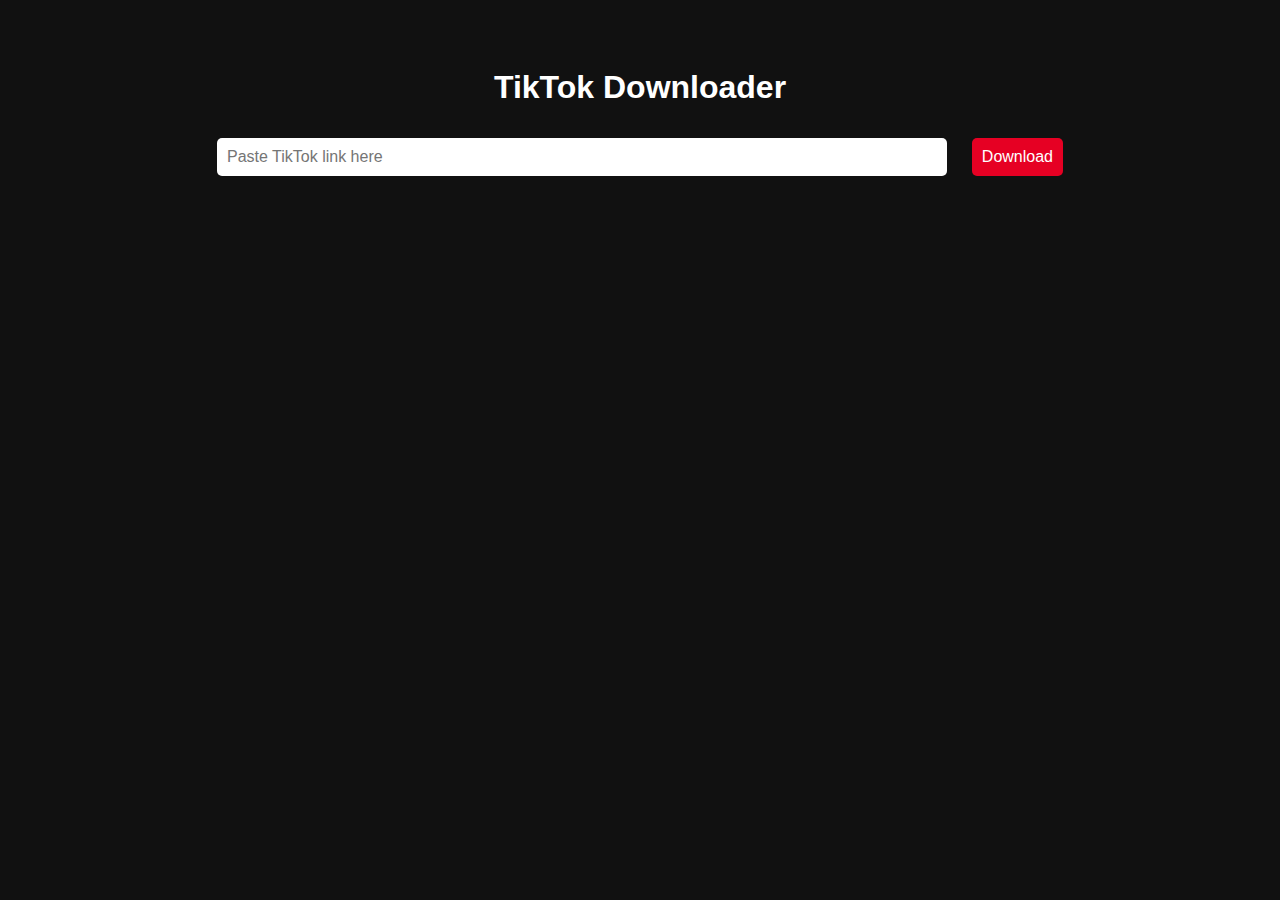
<file: jawa/index.html>
<!DOCTYPE html>
<html lang="en">
<head>
  <meta charset="UTF-8" />
  <meta name="viewport" content="width=device-width, initial-scale=1.0"/>
  <title>TikTok Downloader</title>
  <style>
    body {
      background: #111;
      color: #fff;
      font-family: sans-serif;
      text-align: center;
      padding: 40px;
    }
    input, button {
      padding: 10px;
      margin: 10px;
      border-radius: 5px;
      border: none;
      font-size: 16px;
    }
    input {
      width: 60%;
    }
    button {
      background: #e60023;
      color: white;
      cursor: pointer;
    }
    video, img {
      margin-top: 20px;
      max-width: 90%;
      border-radius: 10px;
    }
    .preview {
      display: flex;
      flex-wrap: wrap;
      justify-content: center;
      gap: 10px;
      margin-top: 20px;
    }
    .preview img {
      width: 200px;
      height: auto;
      border-radius: 8px;
    }
    a.download-btn {
      display: inline-block;
      margin-top: 10px;
      background: #e60023;
      color: white;
      padding: 8px 15px;
      border-radius: 5px;
      text-decoration: none;
    }
  </style>
</head>
<body>
  <h1>TikTok Downloader</h1>
  <form id="tiktok-form">
    <input type="text" id="tiktok-url" placeholder="Paste TikTok link here" required />
    <button type="submit">Download</button>
  </form>
  <div id="result"></div>

  <script>
    document.getElementById('tiktok-form').addEventListener('submit', async (e) => {
      e.preventDefault();
      const url = document.getElementById('tiktok-url').value;
      const resultDiv = document.getElementById('result');
      resultDiv.innerHTML = 'Loading...';

      try {
        const response = await fetch(`https://flowfalcon.dpdns.org/download/tiktok?url=${encodeURIComponent(url)}`);
        const json = await response.json();

        if (!json.status || !json.result || !json.result.data) {
          resultDiv.innerHTML = '❌ Failed to get data';
          return;
        }

        const data = json.result.data;
        resultDiv.innerHTML = `<h2>${data.title || 'No title'}</h2>`;

        // Jika video
        if (data.hdplay) {
          resultDiv.innerHTML += `
            <video controls src="${data.hdplay}" autoplay loop></video>
            <br>
            <a class="download-btn" href="${data.hdplay}" download>Download Video</a>
          `;
        }

        // Jika ada foto slide
        if (data.images && data.images.length > 0) {
          let gallery = '<div class="preview">';
          data.images.forEach(img => {
            gallery += `
              <div>
                <img src="${img}" alt="TikTok Photo" />
                <br>
                <a class="download-btn" href="${img}" download>Download</a>
              </div>
            `;
          });
          gallery += '</div>';
          resultDiv.innerHTML += gallery;
        }

      } catch (err) {
        console.error(err);
        resultDiv.innerHTML = '⚠️ Error fetching TikTok data.';
      }
    });
  </script>
</body>
</html>
</file>
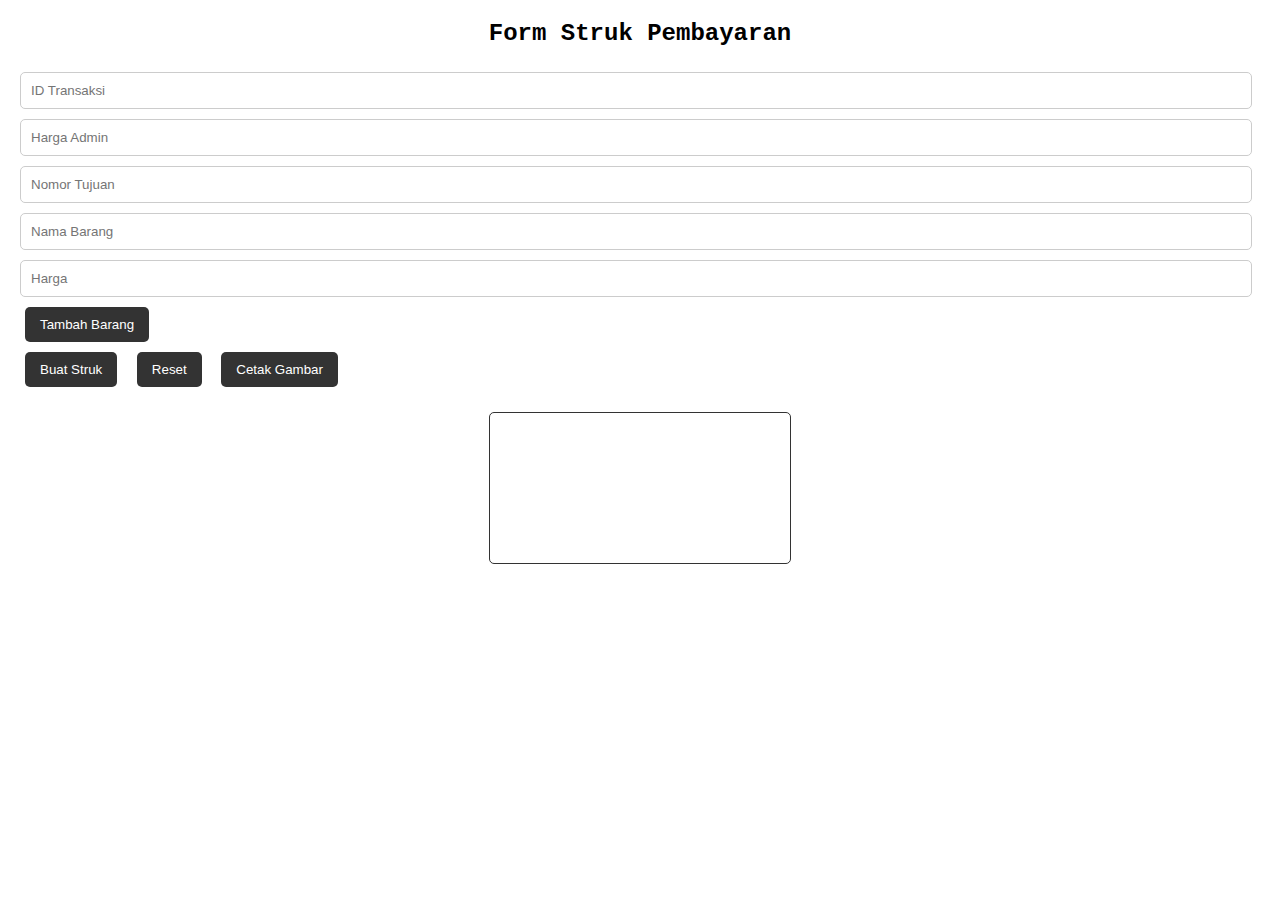
<file: struk/index.html>
<!DOCTYPE html>
<html lang="id">
<head>
    <meta charset="UTF-8">
    <meta name="viewport" content="width=device-width, initial-scale=1.0">
    <title>Struk Pembayaran</title>
    <style>
        body {
            font-family: 'Courier New', monospace;
            margin: 20px;
        }
        #struk {
            width: 350px;
            margin: 0 auto;
            padding: 20px;
            border: 1px dashed #333;
            background-color: #fdfdfd;
            border-radius: 8px;
            box-shadow: 0 2px 5px rgba(0, 0, 0, 0.1);
        }
        h2, h4 {
            text-align: center;
        }
        input {
            width: calc(100% - 30px);
            padding: 10px;
            margin: 5px 0;
            border: 1px solid #ccc;
            border-radius: 5px;
        }
        button {
            margin: 5px;
            padding: 10px 15px;
            background: #333;
            color: #fff;
            border: none;
            border-radius: 5px;
            cursor: pointer;
        }
        button:hover {
            background: #555;
        }
        canvas {
            display: block;
            margin: 20px auto;
            border: 1px solid #333;
            border-radius: 5px;
        }
    </style>
</head>
<body>
    <h2>Form Struk Pembayaran</h2>
    <form id="formData">
        <input type="text" id="idTransaksi" placeholder="ID Transaksi" required>
        <input type="number" id="hargaAdmin" placeholder="Harga Admin" required>
        <input type="text" id="nomorTujuan" placeholder="Nomor Tujuan" required>
        <input type="text" id="namaBarang" placeholder="Nama Barang">
        <input type="number" id="hargaBarang" placeholder="Harga">
        <button type="button" onclick="tambahBarang()">Tambah Barang</button>
    </form>

    <div id="barangList"></div>

    <button onclick="buatStruk()">Buat Struk</button>
    <button onclick="resetForm()">Reset</button>
    <button onclick="cetakGambar()">Cetak Gambar</button>

    <canvas id="canvas"></canvas>

    <script src="script.js"></script>
</body>
</html>
</file>
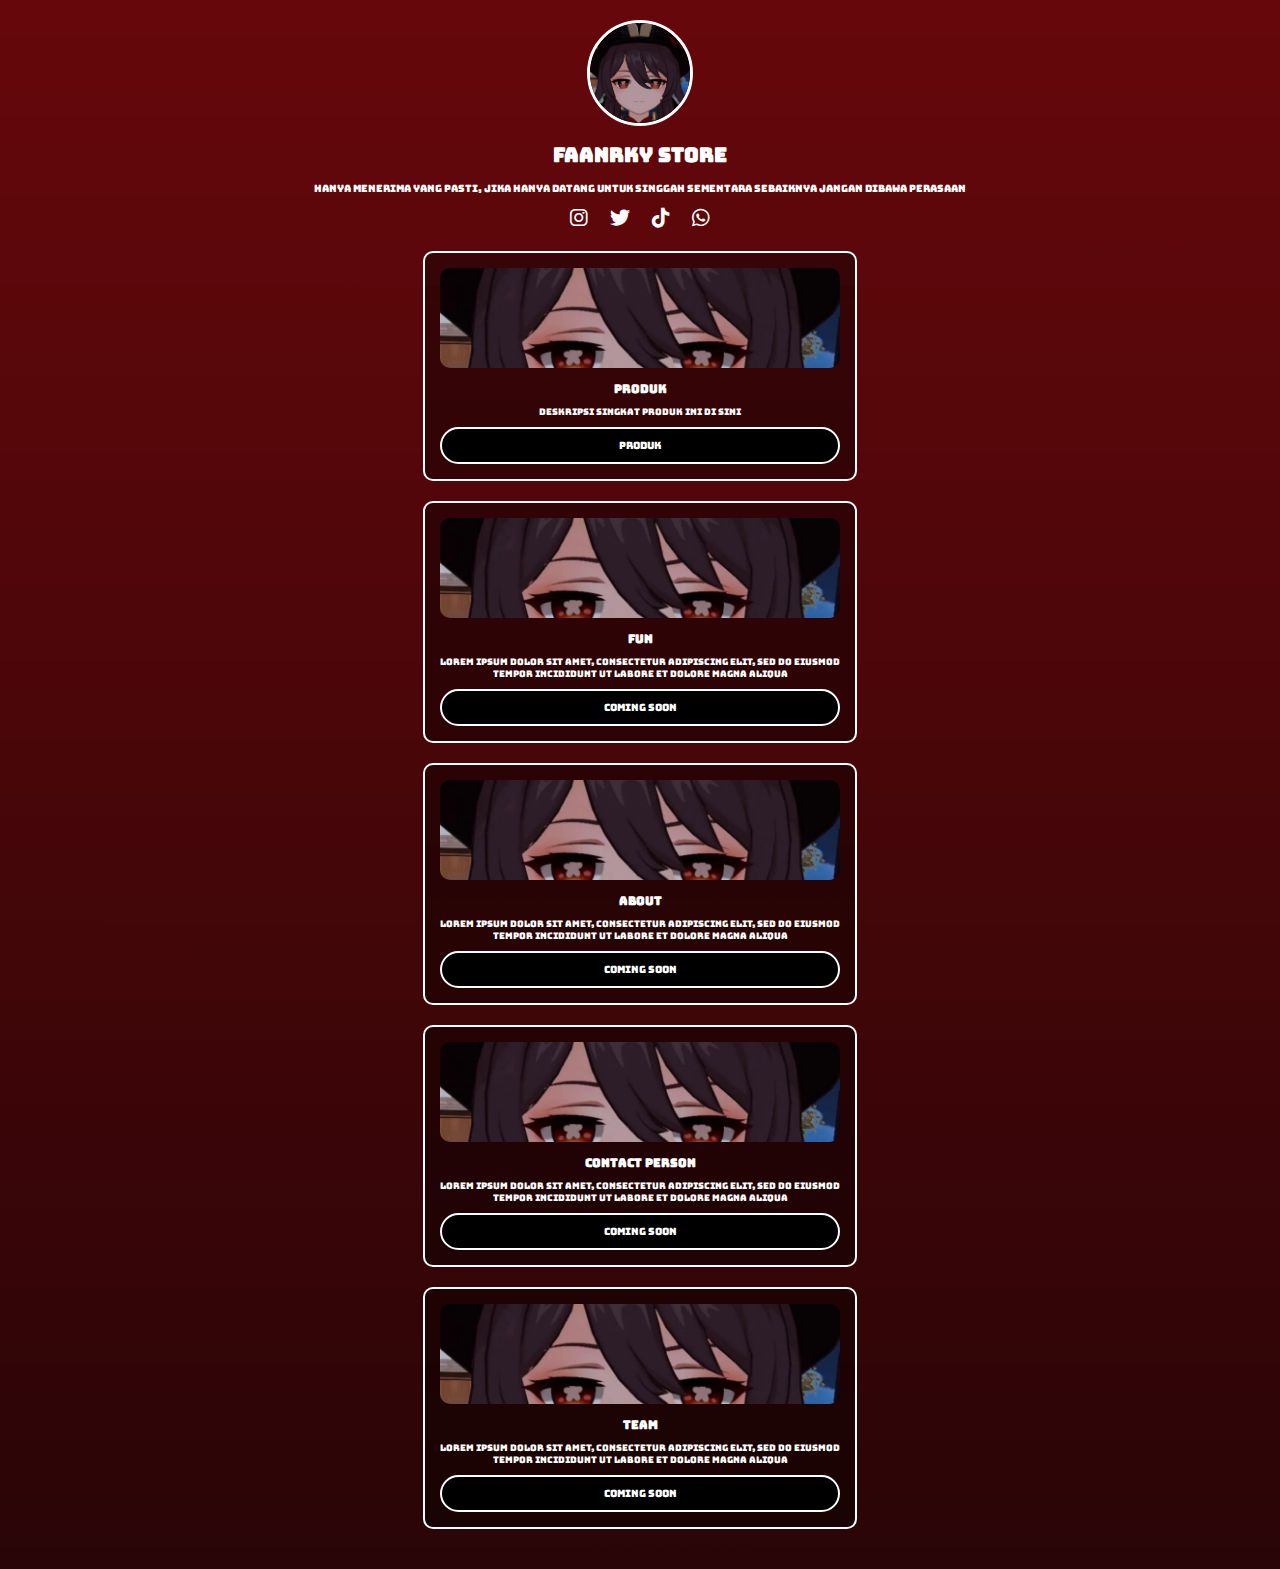
<file: fun-home.html>
<!DOCTYPE html>
<html lang="id">
<head>
  <meta charset="UTF-8" />
  <meta name="viewport" content="width=device-width, initial-scale=1.0"/>
  <title>Faanrky Store</title>
  <link rel="icon" type="image/x-icon" href="20250325_070407.jpg">
  <link rel="preconnect" href="https://fonts.googleapis.com">
  <link rel="preconnect" href="https://fonts.gstatic.com" crossorigin>
  <link rel="stylesheet" href="https://cdnjs.cloudflare.com/ajax/libs/font-awesome/6.5.0/css/all.min.css"/>
  <link href="https://fonts.googleapis.com/css2?family=Bungee&display=swap" rel="stylesheet">
  <style>
    body {
      margin: 0;
      font-family: 'Bungee', sans-serif;
      font-size: 10px;
      background-image: url('Background.jpg'); /* Gambar lokal */
      background-size: cover;
      background-repeat: no-repeat;
      background-position: center;
      background-attachment: fixed;
      text-align: center;
      color: white;
    }

    .container {
      padding: 20px;
    }

    .profile img {
      width: 100px;
      height: 100px;
      border-radius: 50%;
      border: 3px solid white;
    }

    .social-icons {
      margin-top: 10px;
    }

    .social-icons a {
      margin: 0 10px;
      color: white;
      font-size: 20px;
      text-decoration: none;
    }

    .qris-box {
      width: 400px;
      margin: 20px auto;
      background: rgba(0, 0, 0, 0.4);
      border: 2px solid white;
      border-radius: 10px;
      padding: 15px;
    }

    .qris-box img {
      width: 400px;
      height: 100px;
      border-radius: 10px;
      object-fit: cover;
    }

    .qris-box h3 {
      margin: 10px 0 5px;
    }

    .qris-box p {
      font-size: 9px;
    }

    .btn {
      font-family: 'Bungee', cursive;
      display: block;
      padding: 10px;
      background: black;
      color: white;
      border: 2px solid white;
      border-radius: 20px;
      text-decoration: none;
      transition: 0.3s;
      width: 100%;
      text-align: center;
      box-sizing: border-box;
      font-size: 10px;
      cursor: pointer;
    }

    .btn:hover {
      background: white;
      color: black;
    }
  </style>
</head>
<body>
  <div class="container">
    <div class="profile">
      <img src="20250325_070407.jpg" alt="Profile">
      <h1>Faanrky Store</h1>
      <p>Hanya Menerima Yang Pasti, Jika Hanya Datang Untuk Singgah Sementara Sebaiknya Jangan Dibawa Perasaan</p>
      <div class="social-icons">
        <a href="https://instagram.com/faanrky"><i class="fab fa-instagram"></i></a>
        <a href="https://twitter.com/-"><i class="fab fa-twitter"></i></a>
        <a href="https://tiktok.com/@fanurrizki"><i class="fab fa-tiktok"></i></a>
        <a href="https://wa.me/62895404774374"><i class="fab fa-whatsapp"></i></a>
      </div>
    </div>

    <!-- Contoh QRIS Box -->
    <div class="qris-box">
      <img src="20250325_070407.jpg" alt="Y 1">
      <h3>Produk</h3>
      <p>Deskripsi singkat produk ini di sini</p>
      <a class="btn" href="https://faanrkystore.vercel.app" target="_blank">Produk</a>
    </div>

    <div class="qris-box">
      <img src="20250325_070407.jpg" alt="Y 2">
      <h3>Fun</h3>
      <p>Lorem ipsum dolor sit amet, consectetur adipiscing elit, sed do eiusmod tempor incididunt ut labore et dolore magna aliqua</p>
      <a class="btn" href="https://domain.com" target="_blank">Coming Soon</a>
    </div>

    <div class="qris-box">
      <img src="20250325_070407.jpg" alt="Y 3">
      <h3>About</h3>
      <p>Lorem ipsum dolor sit amet, consectetur adipiscing elit, sed do eiusmod tempor incididunt ut labore et dolore magna aliqua</p>
      <a class="btn" href="https:/domain.com" target="_blank">Coming Soon</a>
    </div>

    <div class="qris-box">
      <img src="20250325_070407.jpg" alt="Y 4">
      <h3>Contact Person</h3>
      <p>Lorem ipsum dolor sit amet, consectetur adipiscing elit, sed do eiusmod tempor incididunt ut labore et dolore magna aliqua</p>
      <a class="btn" href="math.html" target="_blank">Coming Soon</a>
    </div>

    <div class="qris-box">
      <img src="20250325_070407.jpg" alt="Y 5">
      <h3>Team</h3>
      <p>Lorem ipsum dolor sit amet, consectetur adipiscing elit, sed do eiusmod tempor incididunt ut labore et dolore magna aliqua</p>
      <a class="btn" href="https://domain.com" target="_blank">Coming Soon</a>
    </div>
  </div>
</body>
</html>
</file>
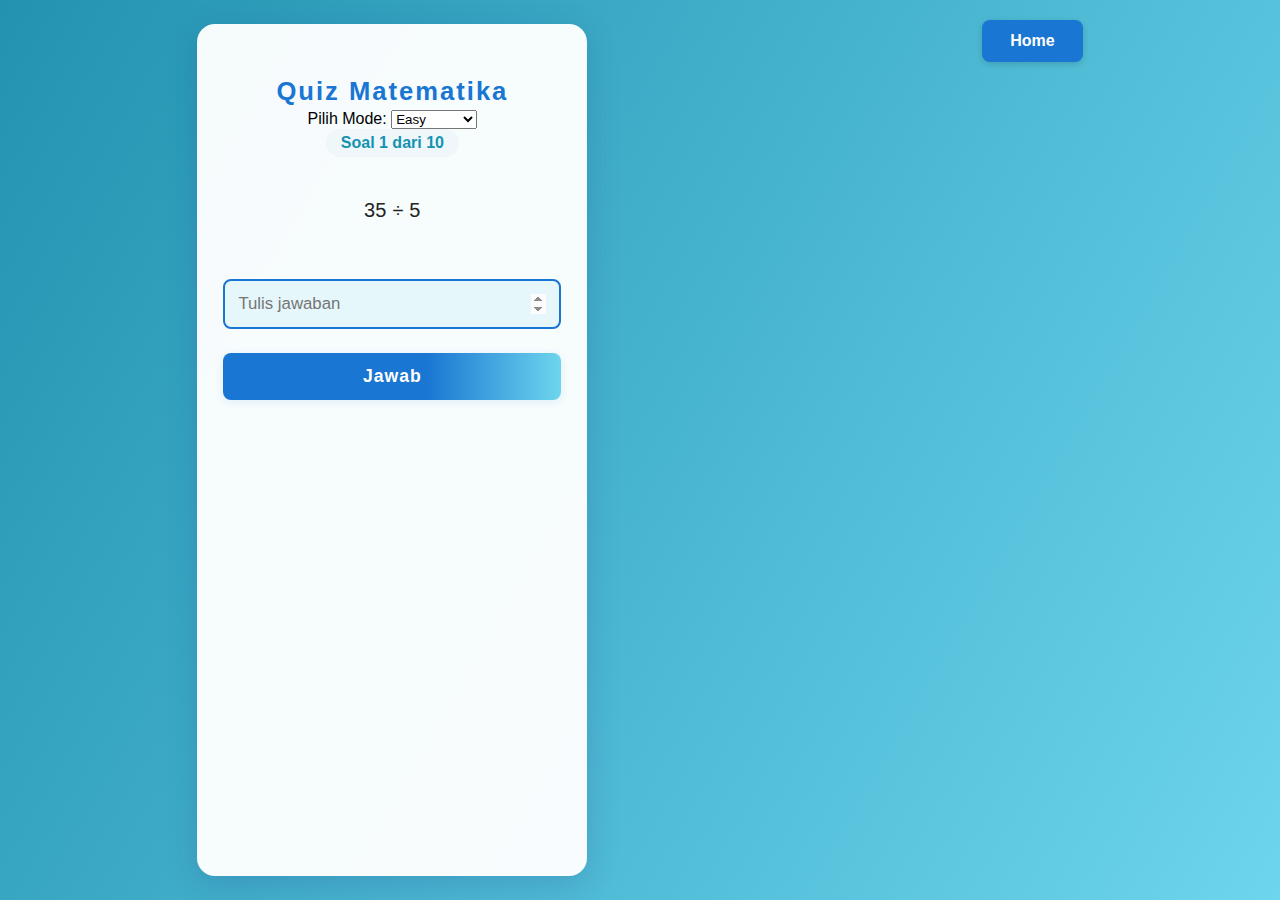
<file: math.html>
<!DOCTYPE html>
<html lang="id">
<head>
  <meta charset="UTF-8">
  <title>Quiz Matematika</title>
  <meta name="viewport" content="width=device-width, initial-scale=1">
  <style>
    html, body {
      height: 100%; margin: 0; padding: 0;
      background: linear-gradient(120deg, #2193b0 0%, #6dd5ed 100%);
      min-height: 100vh;
      display: flex;
    }
    body {
      font-family: 'Segoe UI', 'Arial', sans-serif;
      width: 100%;
    }
    .sidebar {
      background-color: #1976d2;
      width: 220px;
      height: 100vh;
      position: fixed;
      left: 0;
      top: 0;
      padding: 20px;
      box-shadow: 2px 0 6px rgba(0, 0, 0, 0.2);
    }
    .sidebar h2 {
      color: white;
      margin-bottom: 20px;
    }
    .sidebar ul {
      padding: 0;
      list-style: none;
    }
    .sidebar ul li {
      margin-bottom: 15px;
    }
    .sidebar ul li a {
      color: white;
      text-decoration: none;
      font-size: 1.1em;
    }
    .sidebar ul li a:hover {
      color: #ffee58;
    }
    .container {
      margin-left: 240px; /* Memberikan ruang untuk sidebar */
      margin-right: 20px;
      background: rgba(255,255,255,0.96);
      border-radius: 18px;
      box-shadow: 0 8px 32px 0 rgba(31,38,135,0.18);
      max-width: 390px;
      width: 100%;
      padding: 36px 26px 30px 26px;
      margin-top: 24px;
      margin-bottom: 24px;
      text-align: center;
      position: relative;
      overflow: hidden;
      box-sizing: border-box;
      display: block;
      margin-left: auto;
      margin-right: auto;
    }
    h1 {
      color: #1976d2;
      margin-bottom: 4px;
      letter-spacing: 2px;
      font-size: 1.6em;
      font-weight: 800;
    }
    #progress {
      color: #1393b0;
      font-weight: 600;
      background: #f0f7fa;
      display: inline-block;
      padding: 5px 15px;
      border-radius: 20px;
      font-size: 1em;
      margin-bottom: 16px;
    }
    #soal {
      font-size: 1.25em;
      margin: 26px 0 24px 0;
      color: #222;
      min-height: 56px;
      letter-spacing: 0.01em;
      font-weight: 500;
    }
    #input-jawaban {
      width: 100%;
      padding: 13px 13px;
      font-size: 1.05em;
      border: 2px solid #b7e0ef;
      border-radius: 8px;
      outline: none;
      margin-bottom: 10px;
      transition: border-color 0.2s;
      background: #f7fdff;
      box-sizing: border-box;
    }
    #input-jawaban:focus {
      border-color: #1976d2;
      background: #e6f7fb;
    }
    #submit, #next, #restart-btn {
      width: 100%;
      padding: 13px 0;
      margin: 14px 0 0 0;
      font-size: 1.1em;
      font-weight: 600;
      letter-spacing: 1px;
      border: none;
      border-radius: 8px;
      background: linear-gradient(90deg, #1976d2 60%, #6dd5ed 100%);
      color: #fff;
      cursor: pointer;
      box-shadow: 0 2px 8px rgba(25, 118, 210, 0.11);
      transition: background 0.22s, transform 0.13s;
      display: block;
    }
    #submit:disabled {
      background: #b1bfd6;
      color: #eaeaea;
      cursor: not-allowed;
      box-shadow: none;
    }
    #next {
      background: linear-gradient(90deg, #43cea2 60%, #185a9d 100%);
      display: none;
    }
    #restart-btn {
      background: linear-gradient(90deg, #f7971e 60%, #ffd200 100%);
      color: #333;
      margin-top: 28px;
      font-size: 1em;
    }
    #feedback {
      min-height: 34px;
      margin-top: 12px;
      font-size: 1.09em;
      font-weight: 700;
      letter-spacing: 0.02em;
      opacity: 0;
      transition: opacity 0.26s, color 0.22s;
    }
    #feedback.show {
      opacity: 1;
      animation: pop 0.4s;
    }
    @keyframes pop {
      0% { transform: scale(1.2); }
      100% { transform: scale(1); }
    }
    #score {
      font-size: 1.2em;
      margin: 18px 0 6px 0;
      color: #185a9d;
      font-weight: 700;
      letter-spacing: 0.02em;
    }
    .hide { display: none; }
  </style>
</head>
<body>

  <!-- Konten Utama -->
  <div class="container">
    <h1>Quiz Matematika</h1>
    <div>
      <label for="mode">Pilih Mode:</label>
      <select id="mode">
        <option value="easy">Easy</option>
        <option value="medium">Medium</option>
        <option value="hard">Hard</option>
        <option value="impossible">Impossible</option>
      </select>
    </div>
    <div id="game">
      <div id="progress"></div>
      <div id="soal"></div>
      <input type="number" id="input-jawaban" placeholder="Tulis jawaban" autocomplete="off"/>
      <button id="submit">Jawab</button>
      <div id="feedback"></div>
      <button id="next">Soal Selanjutnya</button>
    </div>
    <div id="result" class="hide">
      <h2 style="color:#1976d2;font-size:1.3em;margin:12px 0 3px 0;">Selesai!</h2>
      <div id="score"></div>
      <button id="restart-btn" onclick="location.reload()">Main Lagi</button>
    </div>
  </div>
<!-- Tambahkan di dalam tag <body>, tepat sebelum penutup </body> -->
<div style="text-align: center; margin: 20px auto;">
  <a href="fun-home.html" style="display: inline-block; padding: 12px 28px; background: #1976d2; color: white; text-decoration: none; border-radius: 8px; font-weight: bold; box-shadow: 0 2px 6px rgba(0,0,0,0.15); transition: background 0.3s;">
    Home
  </a>
</div>
  <script>
    // Game Mode Variables
    const modeSelect = document.getElementById("mode");
    const TOTAL_SOAL = 10;
    let mode = "easy";
    let soalArr = [];
    let idx = 0;
    let benar = 0;

    modeSelect.addEventListener("change", (e) => {
      mode = e.target.value;
      resetGame();
    });

    function resetGame() {
      idx = 0;
      benar = 0;
      buatSoalArr();
      tampilkanSoal();
    }

    function generateSoal() {
      const ops = ['+', '-', '×', '÷'];
      const op = ops[Math.floor(Math.random() * ops.length)];
      let a, b;

      // Adjust range based on the selected mode
      if (mode === "easy") {
        a = Math.floor(Math.random() * 50) + 1;
        b = Math.floor(Math.random() * 50) + 1;
      } else if (mode === "medium") {
        a = Math.floor(Math.random() * 100) + 1;
        b = Math.floor(Math.random() * 100) + 1;
      } else if (mode === "hard") {
        a = Math.floor(Math.random() * 1000) + 1;
        b = Math.floor(Math.random() * 1000) + 1;
      } else if (mode === "impossible") {
        a = Math.floor(Math.random() * 2000) + 1;
        b = Math.floor(Math.random() * 2000) + 1;
      }

      let soal, jawaban;

      if (op === '+') {
        soal = `${a} + ${b}`;
        jawaban = a + b;
      } else if (op === '-') {
        if (a < b) [a, b] = [b, a]; // Hindari hasil negatif
        soal = `${a} - ${b}`;
        jawaban = a - b;
      } else if (op === '×') {
        soal = `${a} × ${b}`;
        jawaban = a * b;
      } else if (op === '÷') {
        jawaban = Math.floor(Math.random() * 12) + 2;
        b = Math.floor(Math.random() * 12) + 2;
        soal = `${jawaban * b} ÷ ${b}`;
      }

      return { soal, jawaban };
    }

    function buatSoalArr() {
      soalArr = [];
      for (let i = 0; i < TOTAL_SOAL; i++) {
        soalArr.push(generateSoal());
      }
    }

    const progress = document.getElementById('progress');
    const soalDiv = document.getElementById('soal');
    const input = document.getElementById('input-jawaban');
    const submit = document.getElementById('submit');
    const feedback = document.getElementById('feedback');
    const next = document.getElementById('next');
    const result = document.getElementById('result');
    const game = document.getElementById('game');
    const score = document.getElementById('score');

    function tampilkanSoal() {
      const data = soalArr[idx];
      progress.textContent = `Soal ${idx + 1} dari ${TOTAL_SOAL}`;
      soalDiv.textContent = data.soal;
      input.value = '';
      feedback.textContent = '';
      feedback.classList.remove('show');
      submit.disabled = false;
      next.style.display = 'none';
      input.focus();
    }

    submit.onclick = function() {
      const userAnswer = parseInt(input.value);
      const correctAnswer = soalArr[idx].jawaban;

      if (isNaN(userAnswer)) {
        feedback.textContent = "Masukkan angka yang valid!";
        feedback.style.color = "red";
        feedback.classList.add("show");
        return;
      }

      if (userAnswer === correctAnswer) {
        feedback.textContent = "Benar!";
        feedback.style.color = "green";
        benar++;
      } else {
        feedback.textContent = `Salah! Jawaban yang benar: ${correctAnswer}`;
        feedback.style.color = "red";
      }

      feedback.classList.add("show");
      submit.disabled = true;
      next.style.display = 'inline-block';
    };

    next.onclick = function() {
      idx++;
      if (idx < TOTAL_SOAL) {
        tampilkanSoal();
      } else {
        game.classList.add('hide');
        result.classList.remove('hide');
        score.textContent = `Kamu menjawab ${benar} soal dengan benar!`;
      }
    };

    resetGame();
  </script>
</body>
</html>
</file>
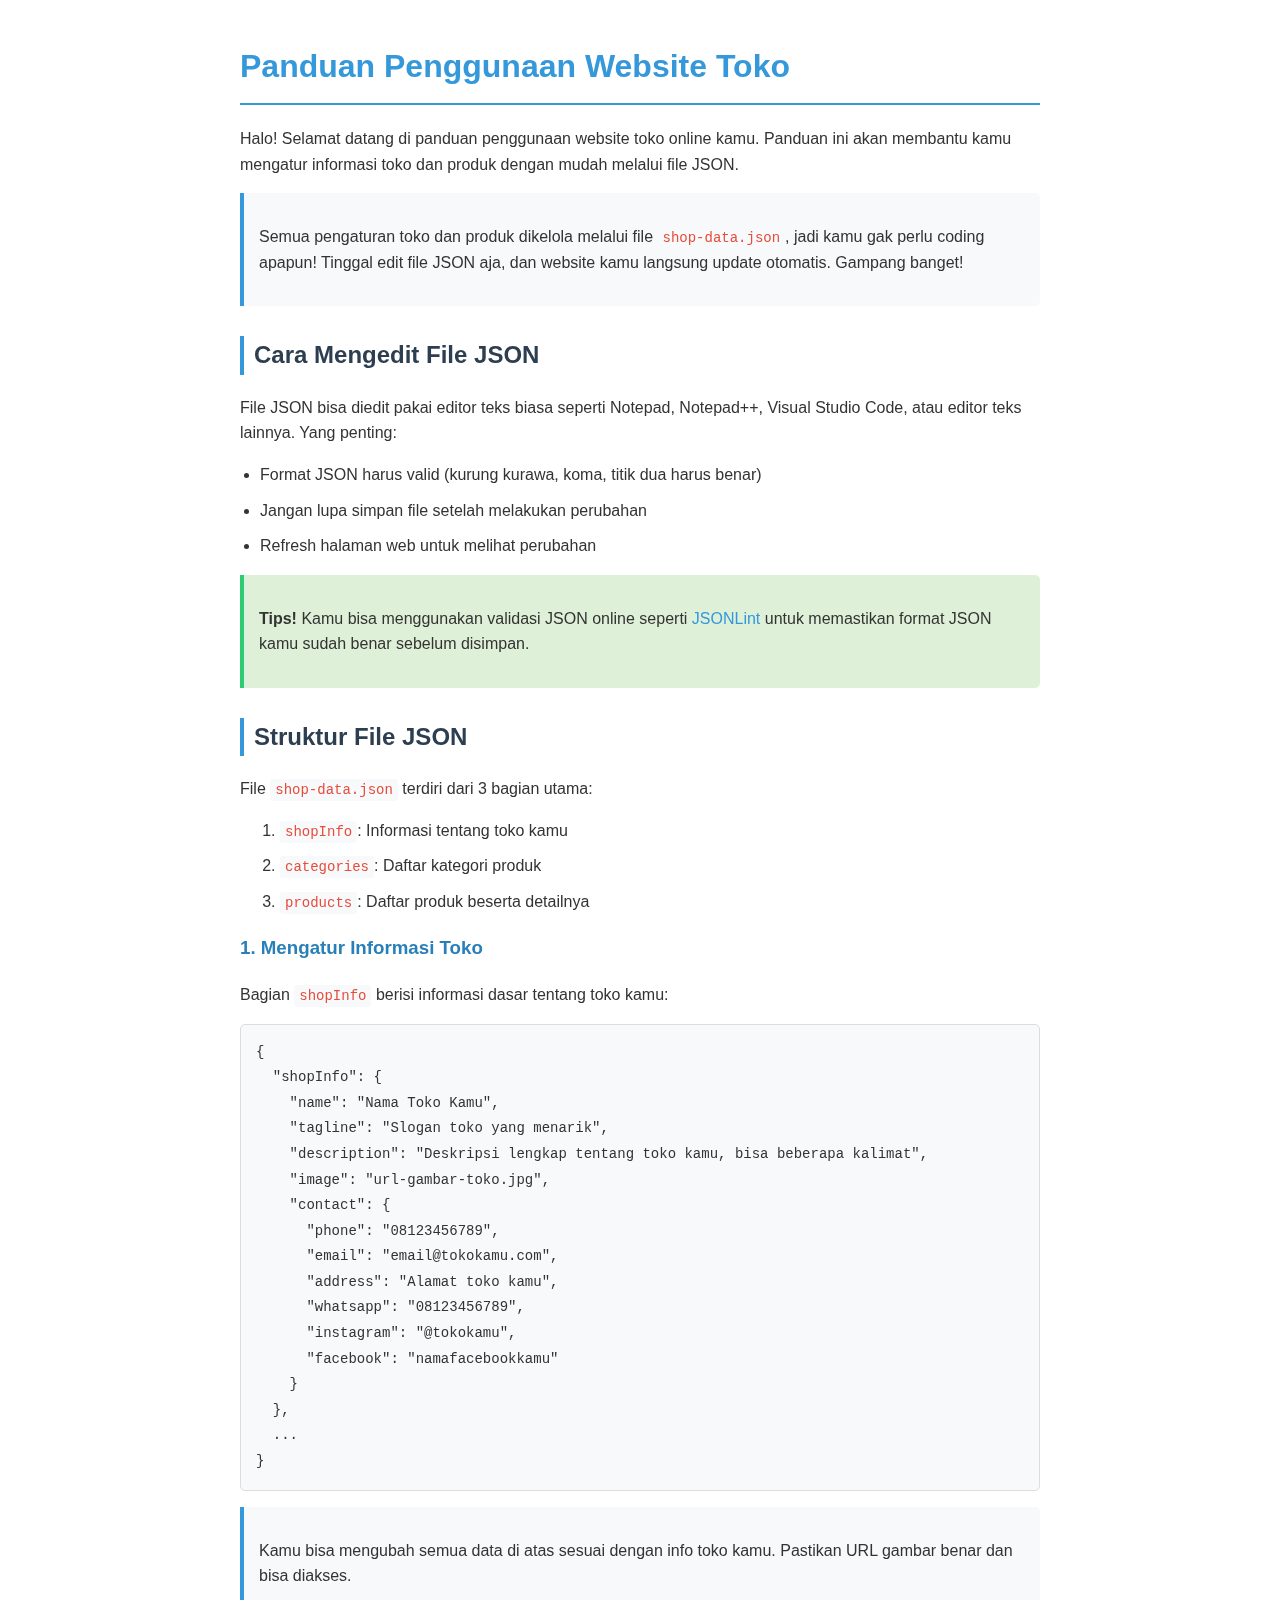
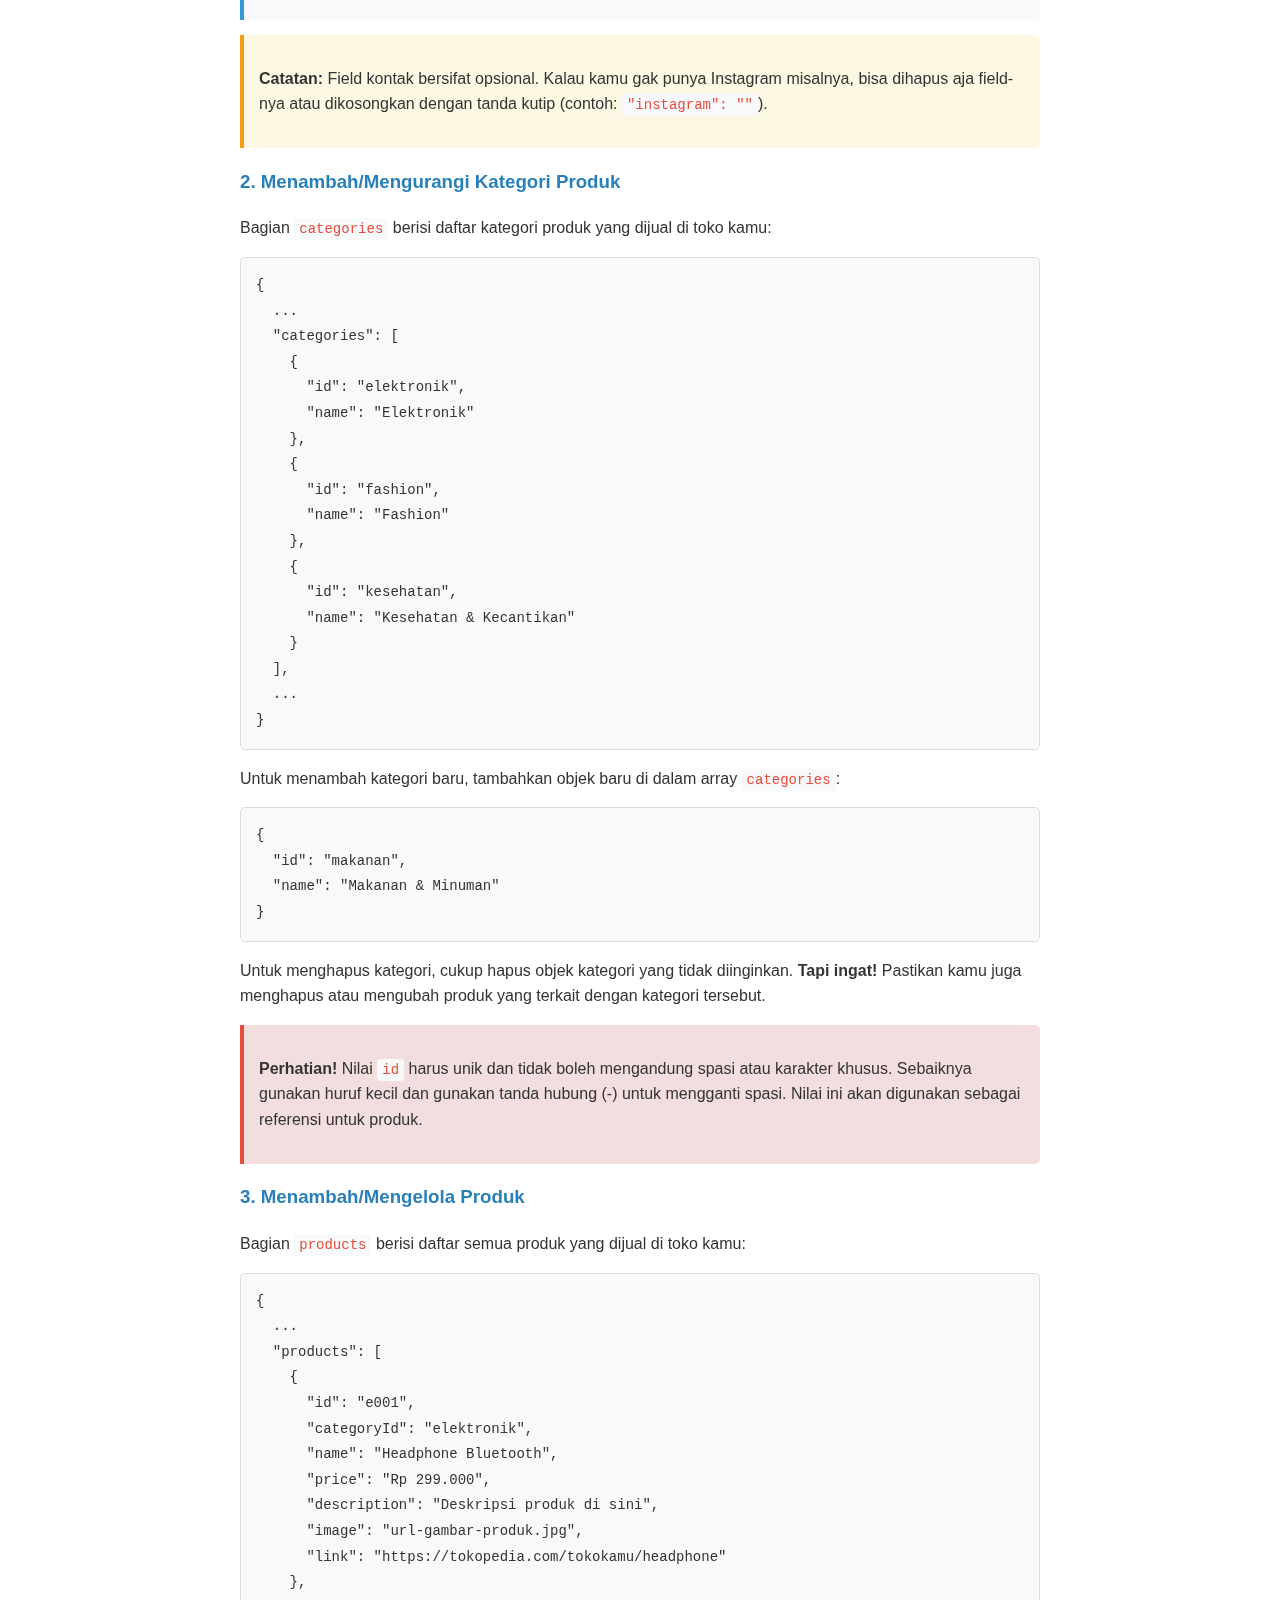
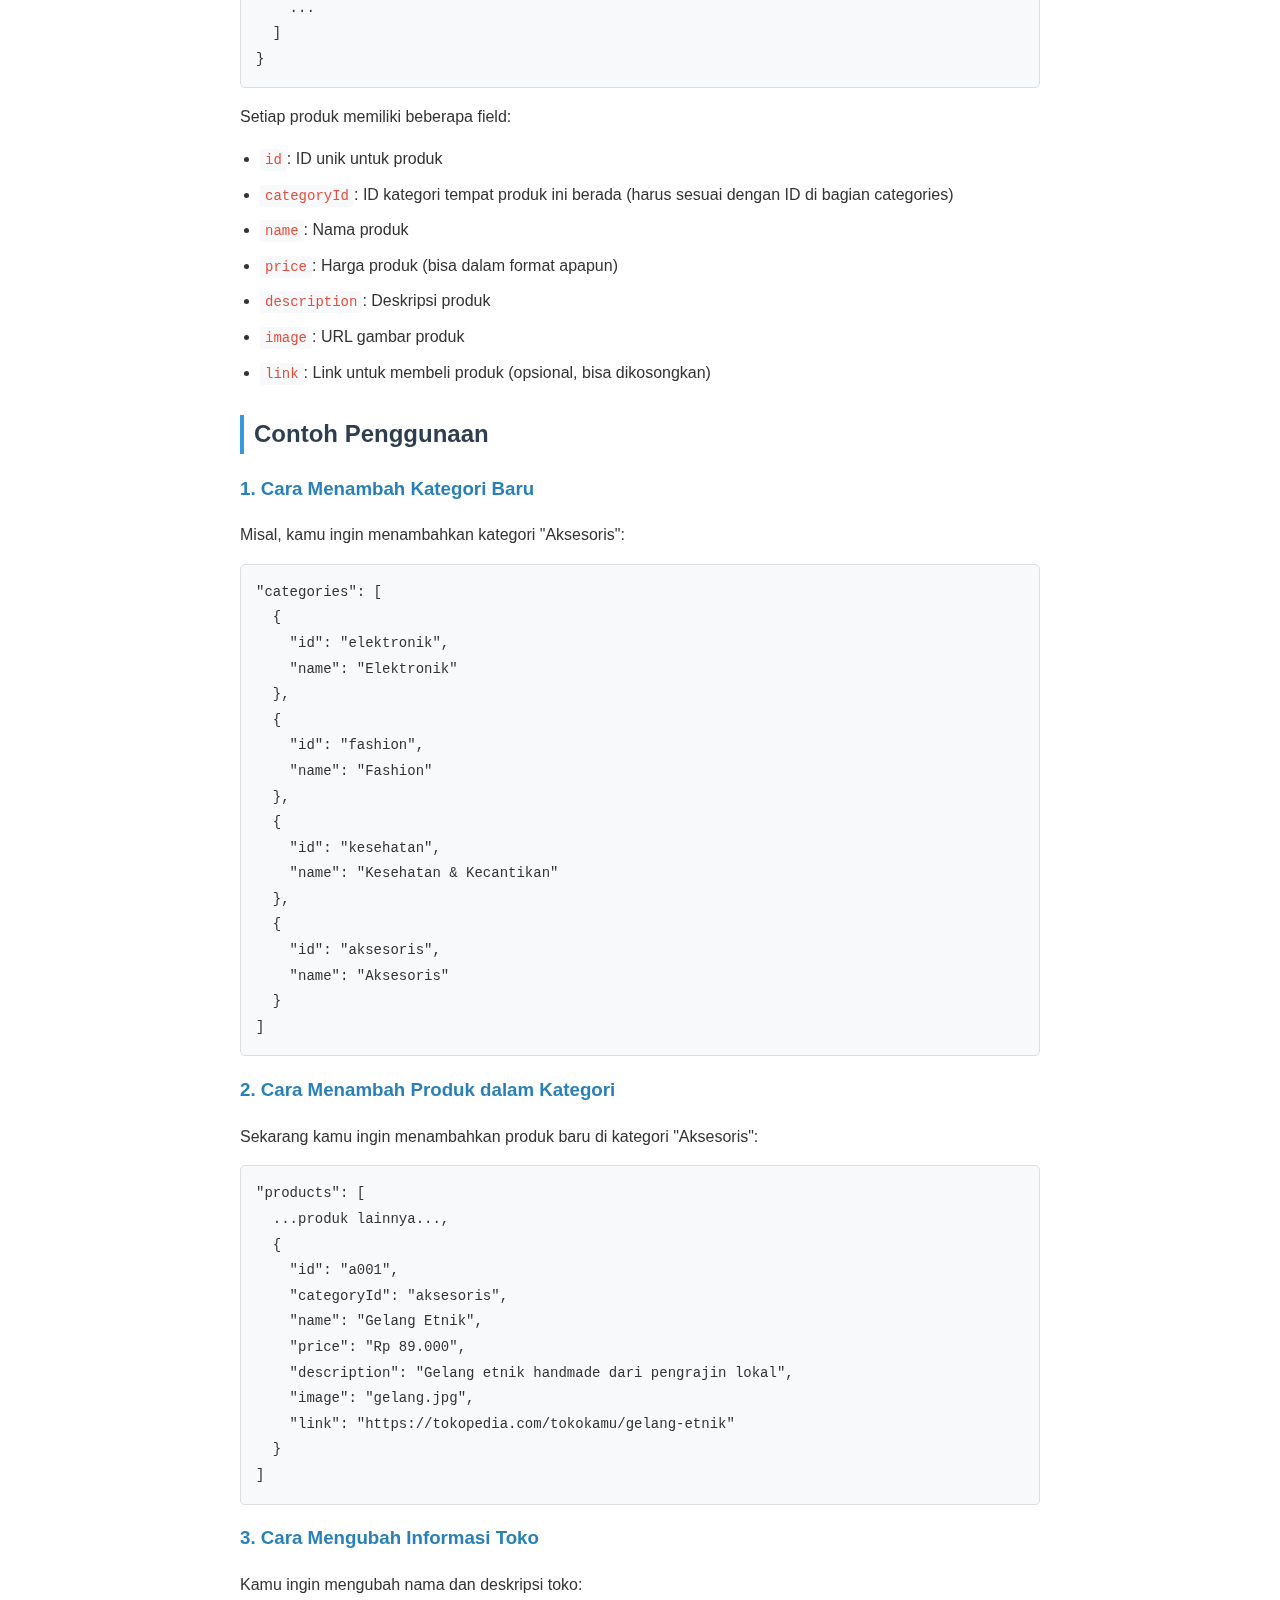
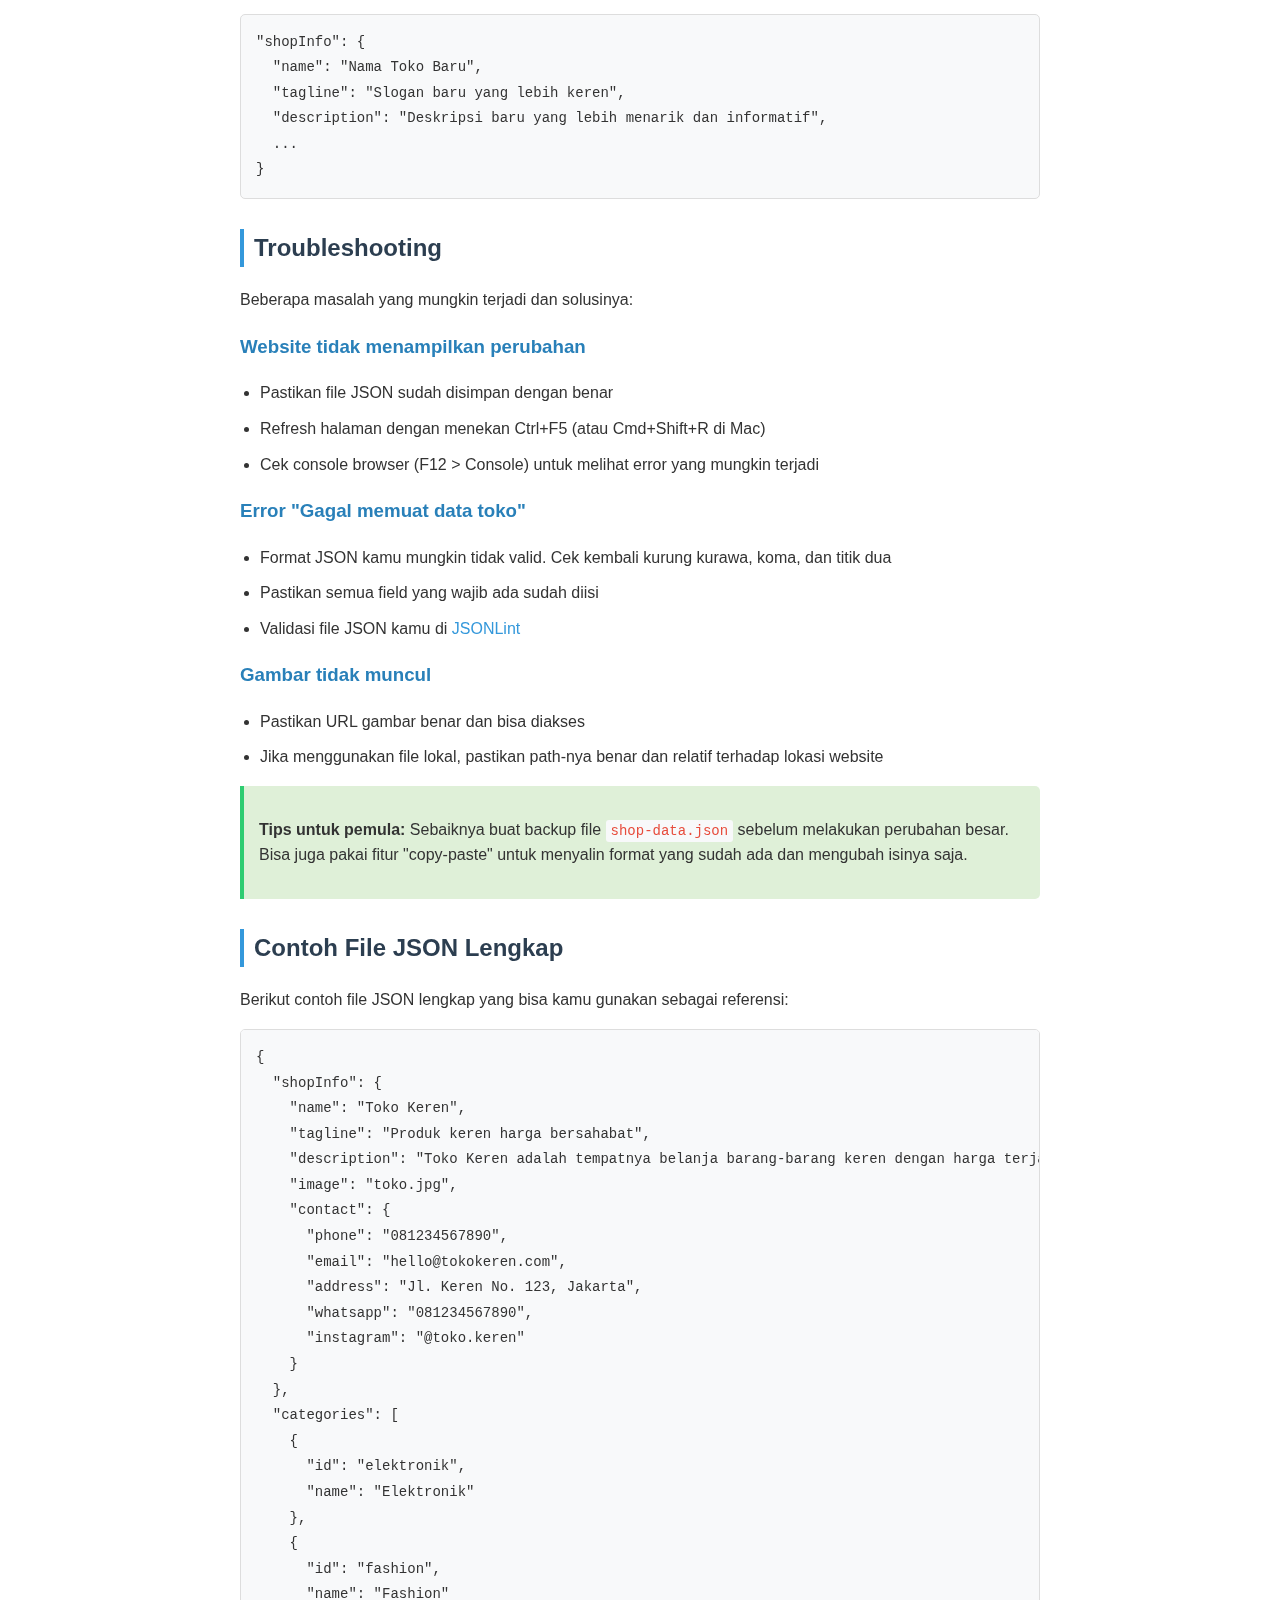
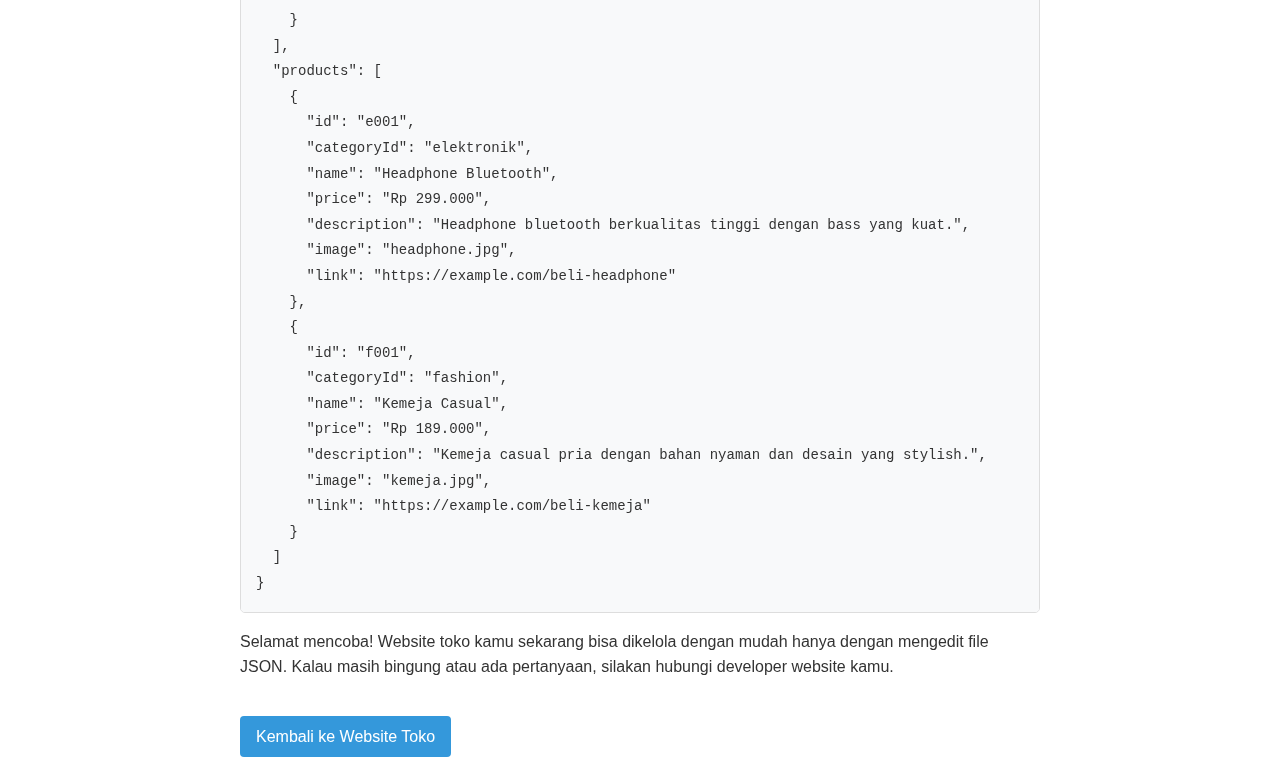
<file: panduan.html>
<!DOCTYPE html>
<html lang="id">
<head>
    <meta charset="UTF-8">
    <meta name="viewport" content="width=device-width, initial-scale=1.0">
    <title>Panduan Penggunaan Website Toko</title>
    <style>
        body {
            font-family: 'Segoe UI', Tahoma, Geneva, Verdana, sans-serif;
            line-height: 1.6;
            color: #333;
            max-width: 800px;
            margin: 0 auto;
            padding: 20px;
        }
        h1 {
            color: #3498db;
            border-bottom: 2px solid #3498db;
            padding-bottom: 10px;
        }
        h2 {
            color: #2c3e50;
            margin-top: 30px;
            border-left: 4px solid #3498db;
            padding-left: 10px;
        }
        h3 {
            color: #2980b9;
        }
        .highlight {
            background-color: #f8f9fa;
            border-left: 4px solid #3498db;
            padding: 15px;
            margin: 15px 0;
            border-radius: 0 5px 5px 0;
        }
        code {
            background-color: #f8f9fa;
            padding: 3px 5px;
            border-radius: 3px;
            font-family: Consolas, Monaco, 'Andale Mono', monospace;
            font-size: 14px;
            color: #e74c3c;
        }
        pre {
            background-color: #f8f9fa;
            padding: 15px;
            border-radius: 5px;
            overflow-x: auto;
            font-family: Consolas, Monaco, 'Andale Mono', monospace;
            border: 1px solid #ddd;
        }
        pre code {
            background-color: transparent;
            padding: 0;
            color: #333;
        }
        ul {
            padding-left: 20px;
        }
        li {
            margin-bottom: 10px;
        }
        .note {
            background-color: #fcf8e3;
            border-left: 4px solid #f39c12;
            padding: 15px;
            margin: 15px 0;
            border-radius: 0 5px 5px 0;
        }
        .tip {
            background-color: #dff0d8;
            border-left: 4px solid #2ecc71;
            padding: 15px;
            margin: 15px 0;
            border-radius: 0 5px 5px 0;
        }
        .warning {
            background-color: #f2dede;
            border-left: 4px solid #e74c3c;
            padding: 15px;
            margin: 15px 0;
            border-radius: 0 5px 5px 0;
        }
        a {
            color: #3498db;
            text-decoration: none;
        }
        a:hover {
            text-decoration: underline;
        }
        .btn {
            display: inline-block;
            background-color: #3498db;
            color: white;
            padding: 8px 16px;
            border-radius: 4px;
            text-decoration: none;
            margin-top: 20px;
        }
        .btn:hover {
            background-color: #2980b9;
            text-decoration: none;
        }
    </style>
</head>
<body>
    <h1>Panduan Penggunaan Website Toko</h1>
    <p>Halo! Selamat datang di panduan penggunaan website toko online kamu. Panduan ini akan membantu kamu mengatur informasi toko dan produk dengan mudah melalui file JSON.</p>

    <div class="highlight">
        <p>Semua pengaturan toko dan produk dikelola melalui file <code>shop-data.json</code>, jadi kamu gak perlu coding apapun! Tinggal edit file JSON aja, dan website kamu langsung update otomatis. Gampang banget!</p>
    </div>

    <h2>Cara Mengedit File JSON</h2>
    <p>File JSON bisa diedit pakai editor teks biasa seperti Notepad, Notepad++, Visual Studio Code, atau editor teks lainnya. Yang penting:
    </p>
    <ul>
        <li>Format JSON harus valid (kurung kurawa, koma, titik dua harus benar)</li>
        <li>Jangan lupa simpan file setelah melakukan perubahan</li>
        <li>Refresh halaman web untuk melihat perubahan</li>
    </ul>

    <div class="tip">
        <p><strong>Tips!</strong> Kamu bisa menggunakan validasi JSON online seperti <a href="https://jsonlint.com/" target="_blank">JSONLint</a> untuk memastikan format JSON kamu sudah benar sebelum disimpan.</p>
    </div>

    <h2>Struktur File JSON</h2>
    <p>File <code>shop-data.json</code> terdiri dari 3 bagian utama:</p>
    <ol>
        <li><code>shopInfo</code>: Informasi tentang toko kamu</li>
        <li><code>categories</code>: Daftar kategori produk</li>
        <li><code>products</code>: Daftar produk beserta detailnya</li>
    </ol>

    <h3>1. Mengatur Informasi Toko</h3>
    <p>Bagian <code>shopInfo</code> berisi informasi dasar tentang toko kamu:</p>

    <pre><code>{
  "shopInfo": {
    "name": "Nama Toko Kamu",
    "tagline": "Slogan toko yang menarik",
    "description": "Deskripsi lengkap tentang toko kamu, bisa beberapa kalimat",
    "image": "url-gambar-toko.jpg",
    "contact": {
      "phone": "08123456789",
      "email": "email@tokokamu.com",
      "address": "Alamat toko kamu",
      "whatsapp": "08123456789", 
      "instagram": "@tokokamu",
      "facebook": "namafacebookkamu"
    }
  },
  ...
}</code></pre>

    <div class="highlight">
        <p>Kamu bisa mengubah semua data di atas sesuai dengan info toko kamu. Pastikan URL gambar benar dan bisa diakses.</p>
    </div>

    <div class="note">
        <p><strong>Catatan:</strong> Field kontak bersifat opsional. Kalau kamu gak punya Instagram misalnya, bisa dihapus aja field-nya atau dikosongkan dengan tanda kutip (contoh: <code>"instagram": ""</code>).</p>
    </div>

    <h3>2. Menambah/Mengurangi Kategori Produk</h3>
    <p>Bagian <code>categories</code> berisi daftar kategori produk yang dijual di toko kamu:</p>

    <pre><code>{
  ...
  "categories": [
    {
      "id": "elektronik",
      "name": "Elektronik"
    },
    {
      "id": "fashion",
      "name": "Fashion"
    },
    {
      "id": "kesehatan",
      "name": "Kesehatan & Kecantikan"
    }
  ],
  ...
}</code></pre>

    <p>Untuk menambah kategori baru, tambahkan objek baru di dalam array <code>categories</code>:</p>

    <pre><code>{
  "id": "makanan",
  "name": "Makanan & Minuman"
}</code></pre>

    <p>Untuk menghapus kategori, cukup hapus objek kategori yang tidak diinginkan. <strong>Tapi ingat!</strong> Pastikan kamu juga menghapus atau mengubah produk yang terkait dengan kategori tersebut.</p>

    <div class="warning">
        <p><strong>Perhatian!</strong> Nilai <code>id</code> harus unik dan tidak boleh mengandung spasi atau karakter khusus. Sebaiknya gunakan huruf kecil dan gunakan tanda hubung (-) untuk mengganti spasi. Nilai ini akan digunakan sebagai referensi untuk produk.</p>
    </div>

    <h3>3. Menambah/Mengelola Produk</h3>
    <p>Bagian <code>products</code> berisi daftar semua produk yang dijual di toko kamu:</p>

    <pre><code>{
  ...
  "products": [
    {
      "id": "e001",
      "categoryId": "elektronik",
      "name": "Headphone Bluetooth",
      "price": "Rp 299.000",
      "description": "Deskripsi produk di sini",
      "image": "url-gambar-produk.jpg",
      "link": "https://tokopedia.com/tokokamu/headphone"
    },
    ...
  ]
}</code></pre>

    <p>Setiap produk memiliki beberapa field:</p>
    <ul>
        <li><code>id</code>: ID unik untuk produk</li>
        <li><code>categoryId</code>: ID kategori tempat produk ini berada (harus sesuai dengan ID di bagian categories)</li>
        <li><code>name</code>: Nama produk</li>
        <li><code>price</code>: Harga produk (bisa dalam format apapun)</li>
        <li><code>description</code>: Deskripsi produk</li>
        <li><code>image</code>: URL gambar produk</li>
        <li><code>link</code>: Link untuk membeli produk (opsional, bisa dikosongkan)</li>
    </ul>

    <h2>Contoh Penggunaan</h2>

    <h3>1. Cara Menambah Kategori Baru</h3>
    <p>Misal, kamu ingin menambahkan kategori "Aksesoris":</p>

    <pre><code>"categories": [
  {
    "id": "elektronik",
    "name": "Elektronik"
  },
  {
    "id": "fashion",
    "name": "Fashion"
  },
  {
    "id": "kesehatan",
    "name": "Kesehatan & Kecantikan"
  },
  {
    "id": "aksesoris",
    "name": "Aksesoris"
  }
]</code></pre>

    <h3>2. Cara Menambah Produk dalam Kategori</h3>
    <p>Sekarang kamu ingin menambahkan produk baru di kategori "Aksesoris":</p>

    <pre><code>"products": [
  ...produk lainnya...,
  {
    "id": "a001",
    "categoryId": "aksesoris",
    "name": "Gelang Etnik",
    "price": "Rp 89.000",
    "description": "Gelang etnik handmade dari pengrajin lokal",
    "image": "gelang.jpg",
    "link": "https://tokopedia.com/tokokamu/gelang-etnik"
  }
]</code></pre>

    <h3>3. Cara Mengubah Informasi Toko</h3>
    <p>Kamu ingin mengubah nama dan deskripsi toko:</p>

    <pre><code>"shopInfo": {
  "name": "Nama Toko Baru",
  "tagline": "Slogan baru yang lebih keren",
  "description": "Deskripsi baru yang lebih menarik dan informatif",
  ...
}</code></pre>

    <h2>Troubleshooting</h2>
    <p>Beberapa masalah yang mungkin terjadi dan solusinya:</p>

    <h3>Website tidak menampilkan perubahan</h3>
    <ul>
        <li>Pastikan file JSON sudah disimpan dengan benar</li>
        <li>Refresh halaman dengan menekan Ctrl+F5 (atau Cmd+Shift+R di Mac)</li>
        <li>Cek console browser (F12 > Console) untuk melihat error yang mungkin terjadi</li>
    </ul>

    <h3>Error "Gagal memuat data toko"</h3>
    <ul>
        <li>Format JSON kamu mungkin tidak valid. Cek kembali kurung kurawa, koma, dan titik dua</li>
        <li>Pastikan semua field yang wajib ada sudah diisi</li>
        <li>Validasi file JSON kamu di <a href="https://jsonlint.com/" target="_blank">JSONLint</a></li>
    </ul>

    <h3>Gambar tidak muncul</h3>
    <ul>
        <li>Pastikan URL gambar benar dan bisa diakses</li>
        <li>Jika menggunakan file lokal, pastikan path-nya benar dan relatif terhadap lokasi website</li>
    </ul>

    <div class="tip">
        <p><strong>Tips untuk pemula:</strong> Sebaiknya buat backup file <code>shop-data.json</code> sebelum melakukan perubahan besar. Bisa juga pakai fitur "copy-paste" untuk menyalin format yang sudah ada dan mengubah isinya saja.</p>
    </div>

    <h2>Contoh File JSON Lengkap</h2>
    <p>Berikut contoh file JSON lengkap yang bisa kamu gunakan sebagai referensi:</p>

    <pre><code>{
  "shopInfo": {
    "name": "Toko Keren",
    "tagline": "Produk keren harga bersahabat",
    "description": "Toko Keren adalah tempatnya belanja barang-barang keren dengan harga terjangkau.",
    "image": "toko.jpg",
    "contact": {
      "phone": "081234567890",
      "email": "hello@tokokeren.com",
      "address": "Jl. Keren No. 123, Jakarta",
      "whatsapp": "081234567890",
      "instagram": "@toko.keren"
    }
  },
  "categories": [
    {
      "id": "elektronik",
      "name": "Elektronik"
    },
    {
      "id": "fashion",
      "name": "Fashion"
    }
  ],
  "products": [
    {
      "id": "e001",
      "categoryId": "elektronik",
      "name": "Headphone Bluetooth",
      "price": "Rp 299.000",
      "description": "Headphone bluetooth berkualitas tinggi dengan bass yang kuat.",
      "image": "headphone.jpg",
      "link": "https://example.com/beli-headphone"
    },
    {
      "id": "f001",
      "categoryId": "fashion",
      "name": "Kemeja Casual",
      "price": "Rp 189.000",
      "description": "Kemeja casual pria dengan bahan nyaman dan desain yang stylish.",
      "image": "kemeja.jpg",
      "link": "https://example.com/beli-kemeja"
    }
  ]
}</code></pre>

    <p>Selamat mencoba! Website toko kamu sekarang bisa dikelola dengan mudah hanya dengan mengedit file JSON. Kalau masih bingung atau ada pertanyaan, silakan hubungi developer website kamu.</p>

    <a href="index.html" class="btn">Kembali ke Website Toko</a>

</body>
</html>
</file>
